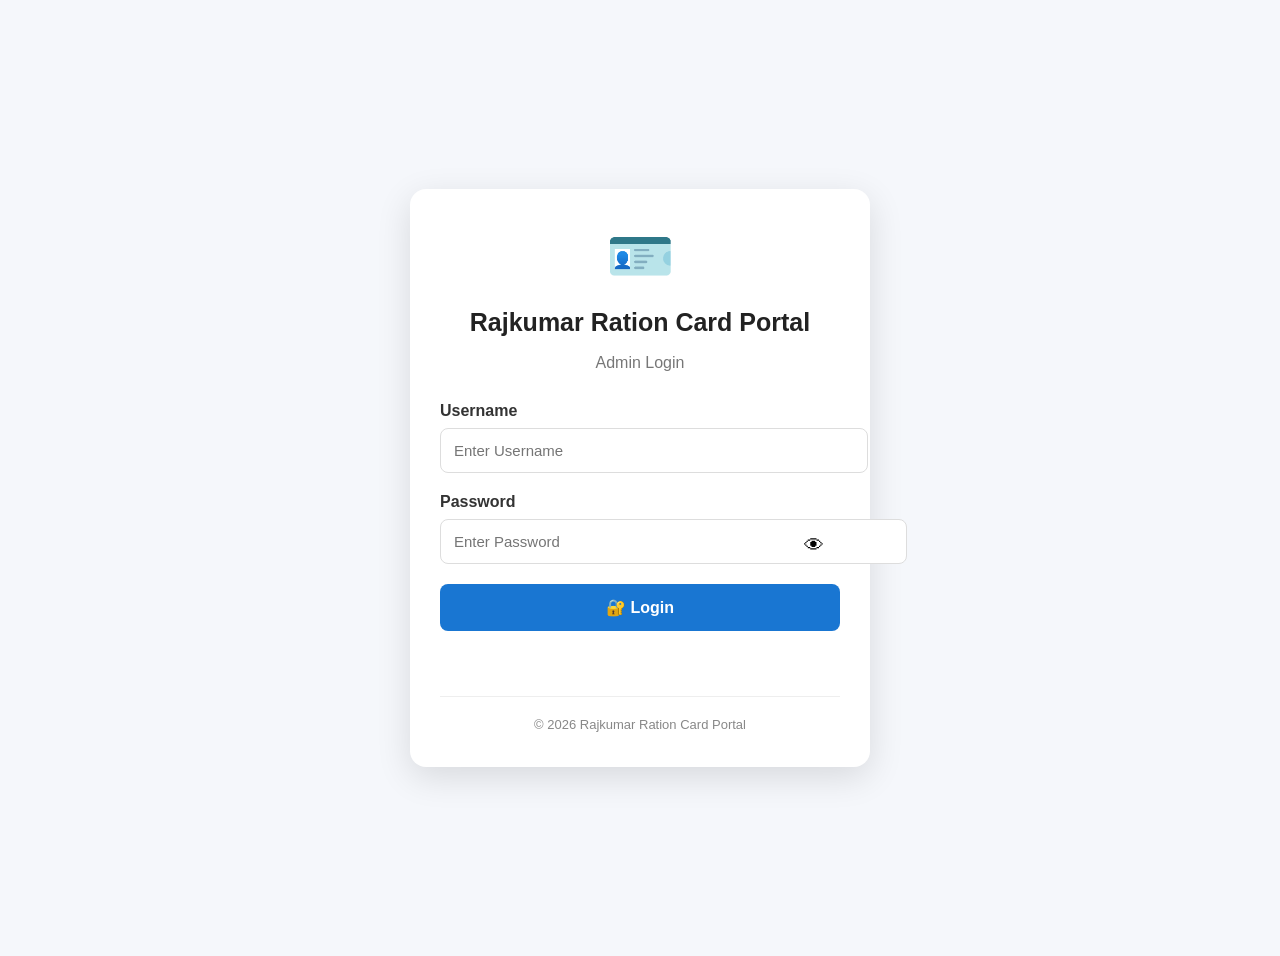
<file: admin.html>
<!DOCTYPE html>
<html lang="en">

<head>

<meta charset="UTF-8">
<meta name="viewport" content="width=device-width, initial-scale=1.0">

<title>Admin Panel | Rajkumar Ration Card Portal</title>

<link rel="stylesheet" href="admin.css">

</head>


<body>


<!-- HEADER -->

<header>

<div class="logo">

🪪 Rajkumar Ration Card Portal

</div>


<div class="header-right">

<span id="adminName">
Admin
</span>


<button onclick="logout()">
Logout
</button>


</div>

</header>
<div class="welcome-box">
    <h2>WELCOME TO RAJKUMAR WEBSITE</h2>
    <p>Rajkumar Ration Card Portal Admin Panel</p>
</div>




<!-- DASHBOARD -->

<section class="dashboard">


<div class="card">

<h3>Total Applications</h3>

<h2 id="totalApplications">
0
</h2>

</div>



<div class="card">

<h3>Payment Pending</h3>

<h2 id="paymentPending">
0
</h2>

</div>



<div class="card">

<h3>Payment Verified</h3>

<h2 id="paymentVerified">
0
</h2>

</div>



<div class="card">

<h3>Processing</h3>

<h2 id="processing">
0
</h2>

</div>



<div class="card">

<h3>Completed</h3>

<h2 id="completed">
0
</h2>

</div>



<div class="card">

<h3>Rejected</h3>

<h2 id="rejected">
0
</h2>

</div>



</section>







<!-- SEARCH -->

<section class="search-area">


<input

type="text"

id="searchBox"

placeholder="Search Name / Mobile / Application ID">


<button onclick="searchApplication()">

🔍 Search

</button>


<button onclick="clearSearch()">

Clear

</button>


</section>









<!-- APPLICATION TABLE -->


<section class="table-area">


<table>


<thead>


<tr>

<th>Application ID</th>

<th>Name</th>

<th>Mobile</th>

<th>Village</th>

<th>Service</th>

<th>Payment</th>

<th>Status</th>

<th>Action</th>


</tr>


</thead>



<tbody id="tableBody">


<tr>

<td colspan="8">

No Application Found

</td>

</tr>


</tbody>


</table>


</section>









<!-- VIEW MODAL -->


<div

id="viewModal"

class="modal">


<div class="modal-content">



<span class="close"

onclick="closeModal()">

×
</span>



<div id="viewContent">


</div>



<button onclick="closeModal()">

Close

</button>



</div>


</div>

<!-- =====================================
     ADMIN LOGIN CHECK
===================================== -->

<script>

(function(){

    const loggedIn =
        localStorage.getItem("adminLogin");

    if(loggedIn !== "true"){

        window.location.replace("login.html");

        return;

    }


    // Admin Name બતાવો

    const adminName =
        localStorage.getItem("adminName");

    if(adminName){

        const nameElement =
            document.getElementById("adminName");

        if(nameElement){

            nameElement.textContent =
                adminName;

        }

    }

})();

</script>


<!-- ADMIN JS -->

<script src="admin.js"></script>


<script>

function logout() {

    // Remove admin login session
    localStorage.removeItem("adminLogin");

    // Clear any other admin session data
    localStorage.removeItem("adminUser");

    // Go back to login page
    window.location.href = "login.html";
}

</script>
</body>


</html>
</file>
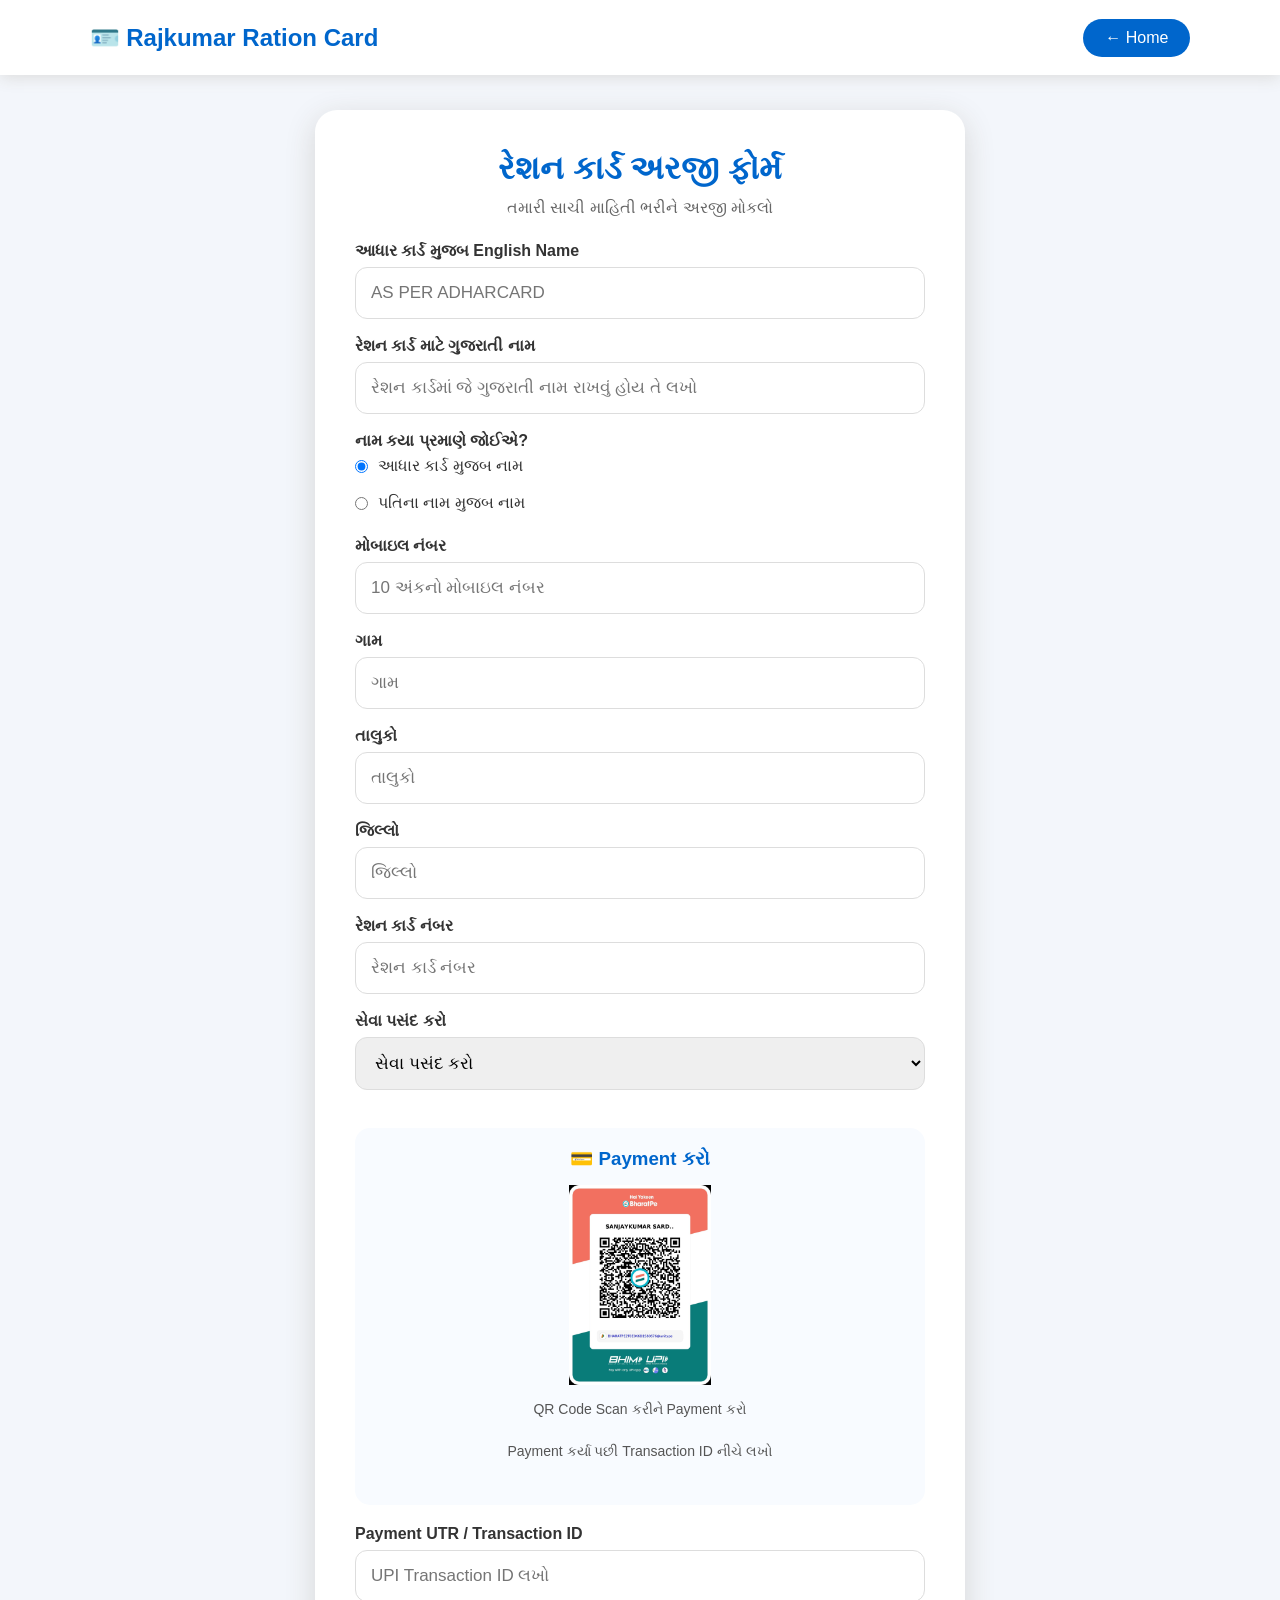
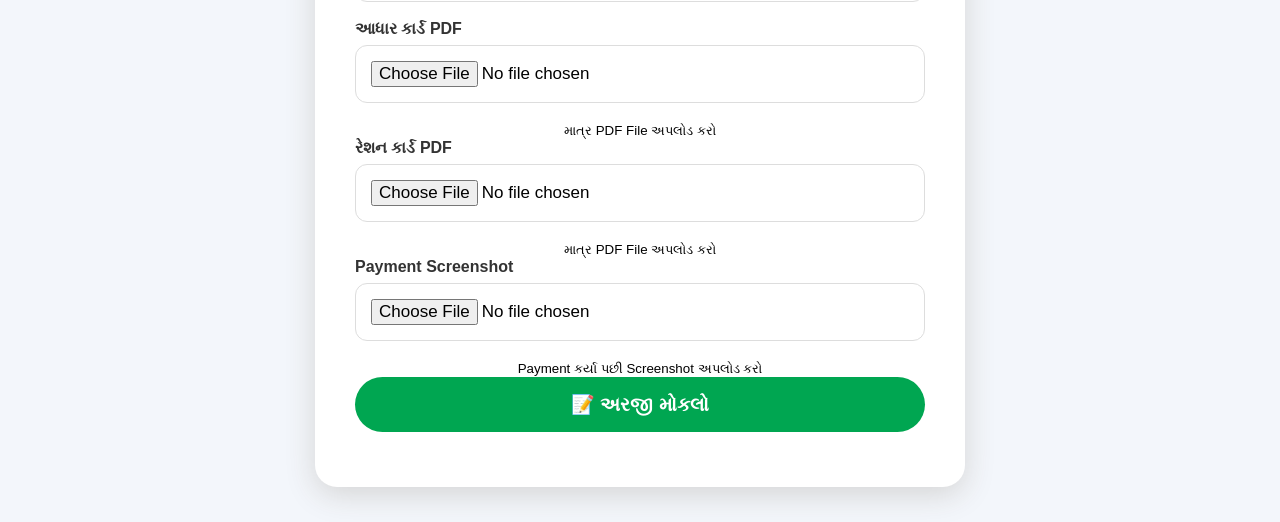
<file: apply.html>
<!DOCTYPE html>
<html lang="gu">

<head>

<meta charset="UTF-8">

<meta name="viewport"
content="width=device-width, initial-scale=1.0">

<title>રેશન કાર્ડ અરજી | Rajkumar Ration Card Portal</title>

<link rel="stylesheet" href="apply.css">

</head>


<body>


<!-- =========================================
     HEADER
========================================= -->

<header>

    <div class="logo">
        🪪 Rajkumar Ration Card
    </div>

    <a href="index.html" class="back">
        ← Home
    </a>

</header>



<!-- =========================================
     APPLICATION PAGE
========================================= -->

<section class="apply-page">

<div class="apply-card">


<h1>
    રેશન કાર્ડ અરજી ફોર્મ
</h1>

<p>
    તમારી સાચી માહિતી ભરીને અરજી મોકલો
</p>



<!-- =========================================
     ENGLISH NAME
========================================= -->

<label>
    આધાર કાર્ડ મુજબ English Name
</label>

<input
    type="text"
    id="englishName"
    placeholder="AS PER ADHARCARD"
    autocomplete="name"
>



<!-- =========================================
     GUJARATI NAME
========================================= -->

<label>
    રેશન કાર્ડ માટે ગુજરાતી નામ
</label>

<input
    type="text"
    id="gujaratiName"
    placeholder="રેશન કાર્ડમાં જે ગુજરાતી નામ રાખવું હોય તે લખો"
>



<!-- =========================================
     NAME TYPE
========================================= -->

<label>
    નામ કયા પ્રમાણે જોઈએ?
</label>


<div class="radio-box">


<label>

<input
    type="radio"
    name="nameType"
    value="Self"
    checked
    onchange="nameTypeChange()"
>

આધાર કાર્ડ મુજબ નામ

</label>



<label>

<input
    type="radio"
    name="nameType"
    value="Husband"
    onchange="nameTypeChange()"
>

પતિના નામ મુજબ નામ

</label>


</div>



<!-- =========================================
     HUSBAND NAME
========================================= -->

<div
    id="husbandBox"
    style="display:none;"
>

<label>
    પતિનું નામ
</label>

<input
    type="text"
    id="husband"
    placeholder="રમેશભાઈ પટેલ"
>

</div>



<!-- =========================================
     FINAL NAME PREVIEW
========================================= -->

<div
    id="finalNameBox"
    style="display:none;"
>

<label>
    Final Name
</label>

<input
    type="text"
    id="finalName"
    readonly
>

</div>



<!-- =========================================
     MOBILE
========================================= -->

<label>
    મોબાઇલ નંબર
</label>

<input
    type="tel"
    id="mobile"
    maxlength="10"
    inputmode="numeric"
    placeholder="10 અંકનો મોબાઇલ નંબર"
>



<!-- =========================================
     VILLAGE
========================================= -->

<label>
    ગામ
</label>

<input
    type="text"
    id="village"
    placeholder="ગામ"
>



<!-- =========================================
     TALUKA
========================================= -->

<label>
    તાલુકો
</label>

<input
    type="text"
    id="taluka"
    placeholder="તાલુકો"
>



<!-- =========================================
     DISTRICT
========================================= -->

<label>
    જિલ્લો
</label>

<input
    type="text"
    id="district"
    placeholder="જિલ્લો"
>



<!-- =========================================
     RATION CARD NUMBER
========================================= -->

<label>
    રેશન કાર્ડ નંબર
</label>

<input
    type="text"
    id="rationNo"
    placeholder="રેશન કાર્ડ નંબર"
>



<!-- =========================================
     SERVICE
========================================= -->

<label>
    સેવા પસંદ કરો
</label>

<select id="service">

<option value="">
    સેવા પસંદ કરો
</option>

<option value="New Ration Card">
    નવું રેશન કાર્ડ
</option>

<option value="Add Name">
    નામ ઉમેરવું
</option>

<option value="Remove Name">
    નામ કાપવું
</option>

<option value="Correction">
    રેશન કાર્ડ સુધારો
</option>

</select>



<!-- =========================================
     PAYMENT QR
========================================= -->

<div class="payment-box">

<h3>
    💳 Payment કરો
</h3>


<img
    src="QR.jpeg"
    class="qr-code"
    alt="Payment QR Code"
>


<p>
    QR Code Scan કરીને Payment કરો
</p>

<p>
    Payment કર્યા પછી Transaction ID નીચે લખો
</p>

</div>



<!-- =========================================
     TRANSACTION ID
========================================= -->

<label>
    Payment UTR / Transaction ID
</label>

<input
    type="text"
    id="transactionId"
    placeholder="UPI Transaction ID લખો"
>



<!-- =========================================
     AADHAAR PDF
========================================= -->

<label>
    આધાર કાર્ડ PDF
</label>

<input
    type="file"
    id="aadhaar"
    accept="application/pdf,.pdf"
>


<small>
    માત્ર PDF File અપલોડ કરો
</small>



<!-- =========================================
     RATION CARD PDF
========================================= -->

<label>
    રેશન કાર્ડ PDF
</label>

<input
    type="file"
    id="ration"
    accept="application/pdf,.pdf"
>


<small>
    માત્ર PDF File અપલોડ કરો
</small>



<!-- =========================================
     PAYMENT SCREENSHOT
========================================= -->

<label>
    Payment Screenshot
</label>

<input
    type="file"
    id="payment"
    accept="image/*,.pdf"
>


<small>
    Payment કર્યા પછી Screenshot અપલોડ કરો
</small>



<!-- =========================================
     SUBMIT
========================================= -->

<button
    type="button"
    id="submitBtn"
    onclick="sendApplication()"
>

    📝 અરજી મોકલો

</button>



<!-- =========================================
     MESSAGE
========================================= -->

<div
    id="msg"
    style="margin-top:15px;"
></div>



</div>

</section>



<!-- =========================================
     NAME TYPE SCRIPT
========================================= -->

<script>

function nameTypeChange() {

    const type =
        document.querySelector(
            'input[name="nameType"]:checked'
        ).value;


    const husbandBox =
        document.getElementById(
            "husbandBox"
        );


    const husband =
        document.getElementById(
            "husband"
        );


    const finalNameBox =
        document.getElementById(
            "finalNameBox"
        );


    if (type === "Husband") {

        husbandBox.style.display =
            "block";

        finalNameBox.style.display =
            "block";

    }

    else {

        husbandBox.style.display =
            "none";

        finalNameBox.style.display =
            "none";

        husband.value = "";

    }

}



function updateFinalName() {

    const type =
        document.querySelector(
            'input[name="nameType"]:checked'
        ).value;


    const gujaratiName =
        document.getElementById(
            "gujaratiName"
        ).value.trim();


    const husband =
        document.getElementById(
            "husband"
        ).value.trim();


    const finalName =
        document.getElementById(
            "finalName"
        );


    if (!finalName) return;


    if (type === "Husband") {

        if (
            gujaratiName !== "" &&
            husband !== ""
        ) {

            finalName.value =
                gujaratiName +
                " W/O " +
                husband;

        }

        else {

            finalName.value =
                gujaratiName;

        }

    }

    else {

        finalName.value =
            gujaratiName;

    }

}



document.addEventListener(
    "DOMContentLoaded",
    function () {

        const gujarati =
            document.getElementById(
                "gujaratiName"
            );

        const husband =
            document.getElementById(
                "husband"
            );


        if (gujarati) {

            gujarati.addEventListener(
                "input",
                updateFinalName
            );

        }


        if (husband) {

            husband.addEventListener(
                "input",
                updateFinalName
            );

</script>


<script src="apply.js"></script>
</body>
</html>
</file>
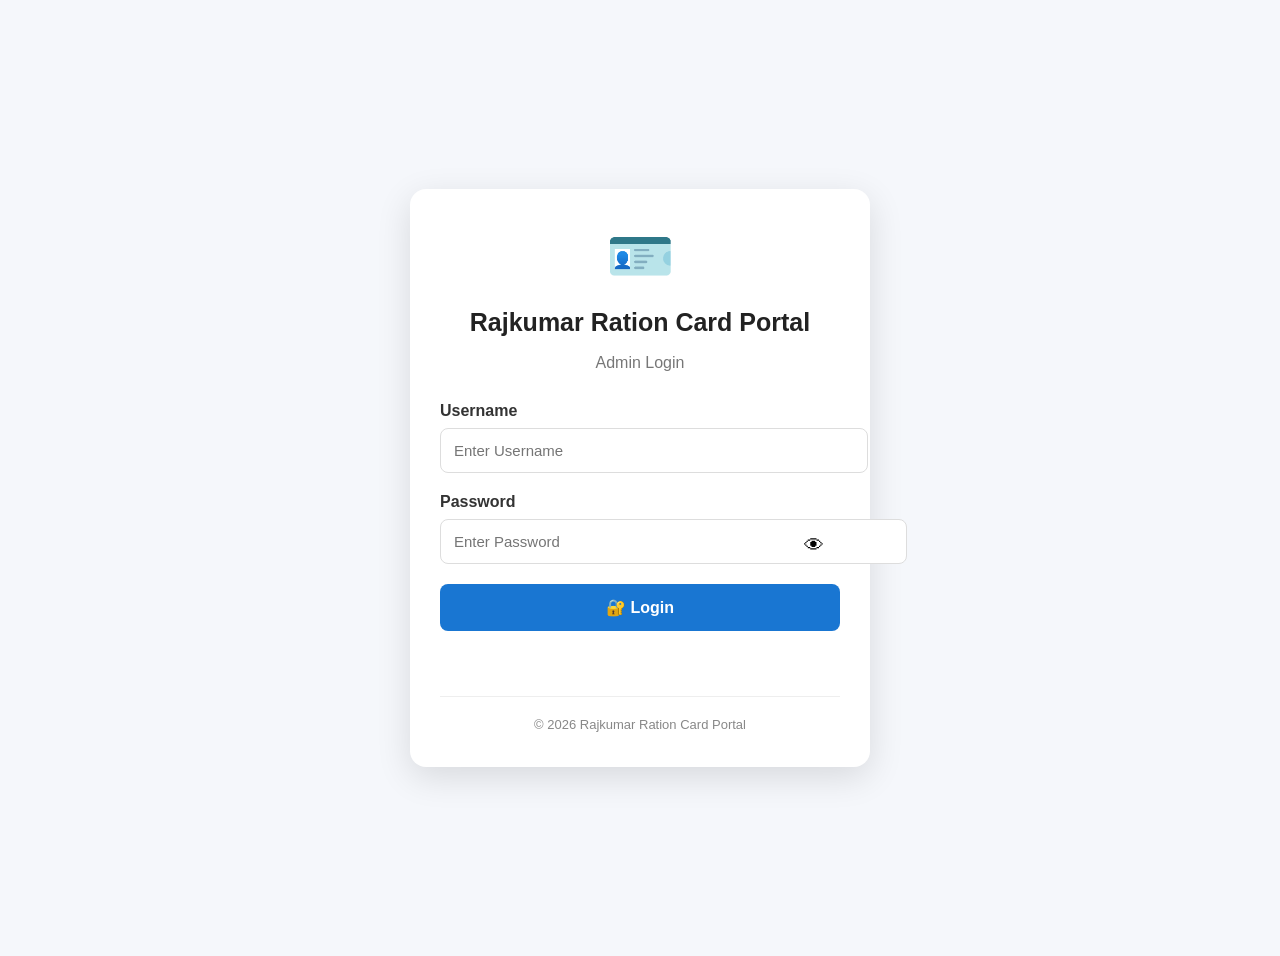
<file: login.html>
<!DOCTYPE html>
<html lang="gu">

<head>

    <meta charset="UTF-8">

    <meta
        name="viewport"
        content="width=device-width, initial-scale=1.0"
    >

    <title>Admin Login - Rajkumar Ration Card Portal</title>

    <link rel="stylesheet" href="login.css">

</head>

<body>

    <div class="login-container">

        <!-- LOGO -->
        <div class="logo">
            🪪
        </div>


        <!-- TITLE -->
        <h1>
            Rajkumar Ration Card Portal
        </h1>

        <p class="subtitle">
            Admin Login
        </p>


        <!-- LOGIN FORM -->
        <form
            id="adminLoginForm"
            autocomplete="off"
            onsubmit="return false;"
        >


            <!-- USERNAME -->
            <div class="input-group">

                <label for="username">
                    Username
                </label>

                <input
                    type="text"
                    id="username"
                    name="login_user_temp"
                    placeholder="Enter Username"

                    autocomplete="off"
                    autocapitalize="off"
                    autocorrect="off"
                    spellcheck="false"

                    readonly
                    onfocus="this.removeAttribute('readonly');"
                >

            </div>


            <!-- PASSWORD -->
            <div class="input-group">

                <label for="adminPassword">
                    Password
                </label>

                <div class="password-box">

                    <input
                        type="password"
                        id="adminPassword"
                        name="login_pass_temp"

                        placeholder="Enter Password"

                        autocomplete="new-password"
                        autocapitalize="off"
                        autocorrect="off"
                        spellcheck="false"

                        readonly
                        onfocus="this.removeAttribute('readonly');"
                    >

                    <button
                        type="button"
                        id="togglePasswordBtn"
                        title="Show / Hide Password"
                    >
                        👁
                    </button>

                </div>

            </div>


            <!-- LOGIN BUTTON -->
            <button
                type="submit"
                id="loginBtn"
                class="login-btn"
            >
                🔐 Login
            </button>


            <!-- MESSAGE -->
            <div id="msg"></div>

        </form>


        <hr>


        <!-- FOOTER -->
        <div class="footer">
            © 2026 Rajkumar Ration Card Portal
        </div>

    </div>


    <!-- LOGIN JS -->
    <script src="login.js"></script>

</body>

</html>
</file>
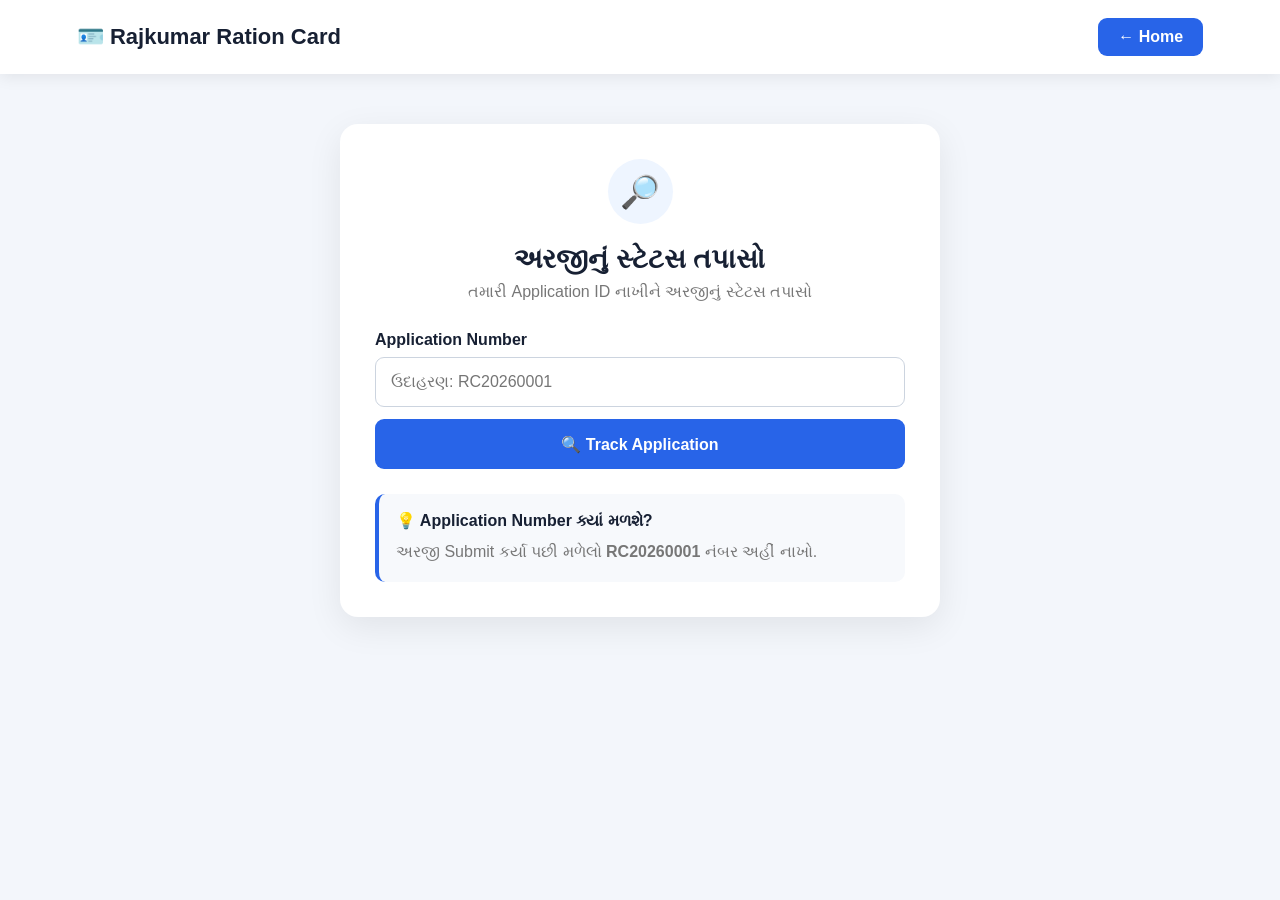
<file: track.html>
<!DOCTYPE html>
<html lang="gu">

<head>

<meta charset="UTF-8">

<meta name="viewport"
      content="width=device-width, initial-scale=1.0">

<title>Track Application | Rajkumar Ration Card</title>

<style>

/* ===============================
   RESET
================================ */

*{
    margin:0;
    padding:0;
    box-sizing:border-box;
    font-family:"Noto Sans Gujarati",Arial,sans-serif;
}


/* ===============================
   BODY
================================ */

body{
    background:#f3f6fb;
    color:#172033;
    min-height:100vh;
}


/* ===============================
   HEADER
================================ */

header{
    width:100%;
    background:#ffffff;
    display:flex;
    justify-content:space-between;
    align-items:center;
    padding:18px 6%;
    box-shadow:0 3px 15px rgba(0,0,0,0.08);
}


.logo{
    font-size:22px;
    font-weight:700;
    color:#172033;
}


.home-btn{
    text-decoration:none;
    background:#2864e8;
    color:white;
    padding:10px 20px;
    border-radius:9px;
    font-weight:600;
}


/* ===============================
   MAIN
================================ */

main{
    display:flex;
    justify-content:center;
    align-items:flex-start;
    padding:50px 20px;
}


/* ===============================
   TRACK CARD
================================ */

.track-card{
    width:100%;
    max-width:600px;
    background:white;
    border-radius:18px;
    padding:35px;
    box-shadow:0 10px 35px rgba(0,0,0,0.08);
}


/* ===============================
   ICON
================================ */

.track-icon{
    width:65px;
    height:65px;
    border-radius:50%;
    background:#eef5ff;
    display:flex;
    justify-content:center;
    align-items:center;
    font-size:32px;
    margin:0 auto 20px;
}


/* ===============================
   TITLE
================================ */

h1{
    text-align:center;
    font-size:27px;
    margin-bottom:8px;
}


.subtitle{
    text-align:center;
    color:#777;
    margin-bottom:30px;
}


/* ===============================
   LABEL
================================ */

.search-box label{
    display:block;
    font-weight:700;
    margin-bottom:8px;
}


/* ===============================
   INPUT
================================ */

.search-box input{
    width:100%;
    height:50px;
    border:1px solid #ccd4df;
    border-radius:9px;
    padding:0 15px;
    font-size:16px;
    outline:none;
}


.search-box input:focus{
    border-color:#2864e8;
}


/* ===============================
   BUTTON
================================ */

.search-box button{
    width:100%;
    height:50px;
    margin-top:12px;
    border:none;
    border-radius:9px;
    background:#2864e8;
    color:white;
    font-size:16px;
    font-weight:700;
    cursor:pointer;
}


.search-box button:disabled{
    opacity:.65;
    cursor:not-allowed;
}


/* ===============================
   MESSAGE
================================ */

#msg{
    margin-top:18px;
    text-align:center;
    font-size:16px;
}


.success-msg{
    color:#14833b;
}


.error-msg{
    color:#e01e1e;
}


.loading-msg{
    color:#2864e8;
}


/* ===============================
   RESULT
================================ */

.result{
    margin-top:25px;
    border:1px solid #e1e6ef;
    border-radius:12px;
    padding:20px;
}


.result-title{
    font-size:20px;
    font-weight:700;
    color:#14833b;
    margin-bottom:18px;
}


/* ===============================
   INFO ROW
================================ */

.info-row{
    display:flex;
    justify-content:space-between;
    gap:15px;
    padding:13px 0;
    border-bottom:1px solid #edf0f5;
}


.info-row span{
    color:#666;
}


.info-row strong{
    text-align:right;
}


/* ===============================
   STATUS
================================ */

.status-section{
    margin-top:18px;
}


.status-label{
    font-weight:700;
    margin-bottom:8px;
}


.status{
    display:inline-block;
    padding:8px 15px;
    border-radius:20px;
    font-weight:700;
}


.status.pending{
    background:#fff4cc;
    color:#946c00;
}


.status.success{
    background:#dff7e7;
    color:#137333;
}


.status.failed{
    background:#ffe0e0;
    color:#c52222;
}


.status.processing{
    background:#e1edff;
    color:#185abc;
}


/* ===============================
   HELP
================================ */

.help-box{
    margin-top:25px;
    background:#f7f9fc;
    border-left:4px solid #2864e8;
    padding:17px;
    border-radius:10px;
}


.help-box strong{
    display:block;
    margin-bottom:8px;
}


.help-box p{
    color:#777;
    line-height:1.7;
}


/* ===============================
   MOBILE
================================ */

@media(max-width:600px){

    header{
        padding:15px 20px;
    }

    .logo{
        font-size:18px;
    }

    .home-btn{
        padding:8px 14px;
    }

    main{
        padding:25px 12px;
    }

    .track-card{
        padding:25px 18px;
    }

    h1{
        font-size:23px;
    }

    .info-row{
        flex-direction:column;
        gap:5px;
    }

    .info-row strong{
        text-align:left;
    }

}

</style>

</head>


<body>


<!-- ===============================
     HEADER
================================ -->

<header>

    <div class="logo">
        🪪 Rajkumar Ration Card
    </div>

    <a href="index.html" class="home-btn">
        ← Home
    </a>

</header>



<!-- ===============================
     MAIN
================================ -->

<main>


<div class="track-card">


    <div class="track-icon">
        🔎
    </div>


    <h1>
        અરજીનું સ્ટેટસ તપાસો
    </h1>


    <p class="subtitle">
        તમારી Application ID નાખીને અરજીનું સ્ટેટસ તપાસો
    </p>



    <!-- SEARCH -->

    <div class="search-box">

        <label>
            Application Number
        </label>

        <input
            type="text"
            id="applicationId"
            placeholder="ઉદાહરણ: RC20260001"
            maxlength="20"
            autocomplete="off"
        >


        <button
            type="button"
            id="trackBtn"
            onclick="trackApplication()">

            🔍 Track Application

        </button>

    </div>



    <!-- MESSAGE -->

    <div id="msg"></div>



    <!-- RESULT -->

    <div
        id="result"
        class="result"
        style="display:none;">

        <div class="result-title">
            ✅ Application Found
        </div>


        <!-- APPLICATION ID -->

        <div class="info-row">

            <span>
                Application ID
            </span>

            <strong id="showId">
                -
            </strong>

        </div>


        <!-- NAME -->

        <div class="info-row">

            <span>
                નામ
            </span>

            <strong id="showName">
                -
            </strong>

        </div>


        <!-- SERVICE -->

        <div class="info-row">

            <span>
                Service
            </span>

            <strong id="showService">
                -
            </strong>

        </div>


        <!-- DATE -->

        <div class="info-row">

            <span>
                અરજી તારીખ
            </span>

            <strong id="showDate">
                -
            </strong>

        </div>


        <!-- PAYMENT -->

        <div class="status-section">

            <div class="status-label">
                💳 Payment Status
            </div>

            <div
                id="paymentStatus"
                class="status pending">

                🟡 Pending

            </div>

        </div>


        <!-- APPLICATION STATUS -->

        <div class="status-section">

            <div class="status-label">
                📋 Application Status
            </div>

            <div
                id="applicationStatus"
                class="status pending">

                🟡 Pending

            </div>

        </div>

    </div>



    <!-- HELP -->

    <div class="help-box">

        <strong>
            💡 Application Number ક્યાં મળશે?
        </strong>

        <p>
            અરજી Submit કર્યા પછી મળેલો
            <b>RC20260001</b> નંબર અહીં નાખો.
        </p>

    </div>


</div>

</main>



<script>

/* =====================================================
   GOOGLE APPS SCRIPT URL
===================================================== */

const SCRIPT_URL =
"https://script.google.com/macros/s/AKfycbzrnTNRCOJswqpFE-xCmmiGA869uWxcmlqEO6SjF3D5PQeboPOBwDVbqYTgYv-4N0AWEA/exec";



/* =====================================================
   TRACK APPLICATION
===================================================== */

async function trackApplication(){

    const input =
        document.getElementById("applicationId");

    const button =
        document.getElementById("trackBtn");

    const msg =
        document.getElementById("msg");

    const result =
        document.getElementById("result");


    /* -------------------------------
       GET APPLICATION ID
    -------------------------------- */

    const applicationId =
        input.value
        .trim()
        .toUpperCase();


    /* -------------------------------
       CLEAR OLD RESULT
    -------------------------------- */

    msg.innerHTML = "";

    result.style.display = "none";


    /* -------------------------------
       VALIDATION
    -------------------------------- */

    if(applicationId === ""){

        msg.className = "error-msg";

        msg.innerHTML =
            "❌ કૃપા કરીને Application Number નાખો.";

        input.focus();

        return;
    }


    /* -------------------------------
       BUTTON LOADING
    -------------------------------- */

    button.disabled = true;

    button.innerHTML =
        "⏳ Checking...";


    msg.className =
        "loading-msg";

    msg.innerHTML =
        "⏳ Application શોધી રહ્યા છીએ...";


    try{


        /* =============================
           SEND REQUEST
        ============================= */

        const response =
            await fetch(
                SCRIPT_URL,
                {
                    method:"POST",

                    headers:{
                        "Content-Type":
                            "text/plain;charset=utf-8"
                    },

                    body:JSON.stringify({

                        action:
                            "trackApplication",

                        applicationId:
                            applicationId

                    })
                }
            );


        /* =============================
           READ RESPONSE
        ============================= */

        const data =
            await response.json();


        console.log(
            "Track Response:",
            data
        );


        /* =============================
           ERROR FROM SERVER
        ============================= */

        if(
            data.status !== "success"
        ){

            msg.className =
                "error-msg";

            msg.innerHTML =
                "❌ " +
                (
                    data.message ||
                    "Application મળી નથી."
                );

            return;
        }


        /* =============================
           SHOW RESULT
        ============================= */

        document.getElementById(
            "showId"
        ).textContent =
            data.applicationId ||
            applicationId;


        document.getElementById(
            "showName"
        ).textContent =
            data.finalName ||
            "-";


        document.getElementById(
            "showService"
        ).textContent =
            data.service ||
            "-";


        document.getElementById(
            "showDate"
        ).textContent =
            formatDate(
                data.date
            );


        /* =============================
           PAYMENT STATUS
        ============================= */

        setStatus(
            "paymentStatus",
            data.paymentStatus ||
            "Pending"
        );


        /* =============================
           APPLICATION STATUS
        ============================= */

        setStatus(
            "applicationStatus",
            data.applicationStatus ||
            "Pending"
        );


        /* =============================
           SHOW RESULT
        ============================= */

        result.style.display =
            "block";


        msg.className =
            "success-msg";

        msg.innerHTML =
            "✅ Application મળી ગઈ.";


    }

    catch(error){

        console.error(
            "Track Error:",
            error
        );


        msg.className =
            "error-msg";

        msg.innerHTML =
            "❌ Server સાથે connection કરવામાં સમસ્યા આવી.";


    }

    finally{

        button.disabled =
            false;

        button.innerHTML =
            "🔍 Track Application";

    }

}



/* =====================================================
   STATUS DISPLAY
===================================================== */

function setStatus(
    elementId,
    status
){

    const element =
        document.getElementById(
            elementId
        );


    const value =
        String(
            status || "Pending"
        )
        .trim();


    const lower =
        value.toLowerCase();


    element.className =
        "status";


    if(
        lower === "completed" ||
        lower === "successful" ||
        lower === "success"
    ){

        element.classList.add(
            "success"
        );

        element.textContent =
            "🟢 " + value;

    }

    else if(
        lower === "failed" ||
        lower === "rejected"
    ){

        element.classList.add(
            "failed"
        );

        element.textContent =
            "🔴 " + value;

    }

    else if(
        lower === "processing"
    ){

        element.classList.add(
            "processing"
        );

        element.textContent =
            "🔵 " + value;

    }

    else{

        element.classList.add(
            "pending"
        );

        element.textContent =
            "🟡 " + value;

    }

}



/* =====================================================
   DATE FORMAT
===================================================== */

function formatDate(value){

    if(!value){
        return "-";
    }


    try{

        const date =
            new Date(value);


        if(
            isNaN(
                date.getTime()
            )
        ){

            return String(value);

        }


        return date.toLocaleDateString(
            "en-IN",
            {
                day:"2-digit",
                month:"2-digit",
                year:"numeric"
            }
        );

    }

    catch(error){

        return String(value);

    }

}



/* =====================================================
   ENTER KEY
===================================================== */

document
    .getElementById("applicationId")
    .addEventListener(
        "keydown",
        function(event){

            if(
                event.key === "Enter"
            ){

                trackApplication();

            }

        }
    );

</script>


</body>

</html>
</file>
<file: admin.css>
/* =====================================
   RAJKUMAR RATION CARD PORTAL
   ADMIN PANEL CSS FINAL
===================================== */

*{
    margin:0;
    padding:0;
    box-sizing:border-box;
    font-family:"Noto Sans Gujarati",Arial,sans-serif;
}

body{
    background:#f3f6fb;
    color:#222;
}


/* ================= HEADER ================= */

header{
    background:#0066cc;
    color:white;
    display:flex;
    justify-content:space-between;
    align-items:center;
    padding:15px 30px;
}

.logo{
    font-size:24px;
    font-weight:bold;
}

.header-right{
    display:flex;
    align-items:center;
    gap:15px;
}

.header-right button{
    background:#ff3b30;
    color:white;
    border:none;
    padding:10px 20px;
    border-radius:25px;
    cursor:pointer;
}

.header-right button:hover{
    background:#d92d24;
}


/* ================= WELCOME ================= */

.welcome-box{
    margin:25px 25px 5px;
    padding:28px 20px;
    background:linear-gradient(
        135deg,
        #0066cc,
        #004b99
    );
    color:white;
    border-radius:18px;
    text-align:center;
    box-shadow:0 6px 20px rgba(0,102,204,.20);
}

.welcome-box h2{
    margin:0;
    font-size:28px;
    font-weight:700;
    letter-spacing:.5px;
}

.welcome-box p{
    margin-top:8px;
    font-size:15px;
    opacity:.95;
}


/* ================= DASHBOARD ================= */

.dashboard{
    display:grid;
    grid-template-columns:
    repeat(auto-fit,minmax(200px,1fr));
    gap:20px;
    padding:25px;
}

.card{
    background:white;
    padding:25px;
    border-radius:18px;
    text-align:center;
    box-shadow:0 5px 20px #ddd;
    transition:.2s;
}

.card:hover{
    transform:translateY(-3px);
    box-shadow:0 8px 25px #d5d5d5;
}

.card h3{
    color:#555;
    font-size:16px;
}

.card h2{
    margin-top:10px;
    color:#0066cc;
    font-size:35px;
}


/* ================= SEARCH ================= */

.search-area{
    padding:0 25px 25px;
    display:flex;
    gap:10px;
}

.search-area input{
    flex:1;
    padding:14px;
    border-radius:10px;
    border:1px solid #ccc;
    font-size:16px;
    outline:none;
}

.search-area input:focus{
    border-color:#0066cc;
    box-shadow:0 0 0 3px rgba(0,102,204,.10);
}

.search-area button{
    padding:12px 25px;
    border:none;
    background:#0066cc;
    color:white;
    border-radius:10px;
    cursor:pointer;
}

.search-area button:hover{
    background:#0052a3;
}


/* ================= TABLE ================= */

.table-area{
    padding:0 25px 30px;
    overflow:auto;
}

table{
    width:100%;
    background:white;
    border-collapse:collapse;
    box-shadow:0 5px 20px #ddd;
    border-radius:12px;
    overflow:hidden;
}

th{
    background:#0066cc;
    color:white;
    padding:14px;
    white-space:nowrap;
}

td{
    padding:12px;
    text-align:center;
    border-bottom:1px solid #eee;
}

tr:hover{
    background:#f7faff;
}


/* ================= BADGES ================= */

.badge{
    padding:5px 10px;
    border-radius:20px;
    font-size:13px;
    color:white;
    display:inline-block;
}

.green{
    background:#00a651;
}

.orange{
    background:#ff9800;
}

.red{
    background:#e53935;
}

.blue{
    background:#0066cc;
}


/* ================= ACTION BUTTONS ================= */

.view-btn,
.verify-btn,
.status-btn,
.delete-btn,
.whatsapp-btn{
    border:none;
    padding:8px 12px;
    border-radius:8px;
    color:white;
    cursor:pointer;
    margin:3px;
    font-size:13px;
}

.view-btn{
    background:#0066cc;
}

.view-btn:hover{
    background:#0052a3;
}

.verify-btn{
    background:#ff9800;
}

.verify-btn:hover{
    background:#e68900;
}

.status-btn{
    background:#673ab7;
}

.status-btn:hover{
    background:#54269b;
}

.delete-btn{
    background:#e53935;
}

.delete-btn:hover{
    background:#c62828;
}

.whatsapp-btn{
    background:#25D366;
}

.whatsapp-btn:hover{
    background:#1da851;
}


/* ================= MODAL ================= */

.modal{
    display:none;
    position:fixed;
    z-index:99999;
    inset:0;
    background:rgba(0,0,0,0.65);

    align-items:center;
    justify-content:center;
}

.modal.show{
    display:flex;
}

.modal-content{
    position:relative;
    width:90%;
    max-width:650px;
    max-height:85vh;
    overflow-y:auto;

    background:#fff;
    border-radius:18px;
    padding:30px;

    box-shadow:0 10px 40px rgba(0,0,0,0.3);
}

.modal-close{
    position:absolute;
    top:15px;
    right:15px;

    width:38px;
    height:38px;

    border:none;
    background:transparent;

    font-size:28px;
    font-weight:bold;

    cursor:pointer;
    z-index:100000;
}

.modal-close:hover{
    color:red;
}

.close-btn{
    margin-top:20px;
    padding:10px 25px;

    background:#0066cc;
    color:white;

    border:none;
    border-radius:6px;

    cursor:pointer;
}

.close-btn:hover{
    background:#004d99;
}

/* ================= MOBILE ================= */

@media(max-width:768px){

    header{
        flex-direction:column;
        gap:15px;
        text-align:center;
    }

    .logo{
        font-size:18px;
    }

    .welcome-box{
        margin:18px 15px 5px;
        padding:22px 15px;
    }

    .welcome-box h2{
        font-size:21px;
    }

    .welcome-box p{
        font-size:13px;
    }

    .dashboard{
        grid-template-columns:1fr;
        padding:15px;
    }

    .search-area{
        flex-direction:column;
        padding:0 15px 20px;
    }

    .search-area button{
        width:100%;
    }

    .table-area{
        padding:0 15px 25px;
    }

    table{
        min-width:800px;
        font-size:12px;
    }

    th,
    td{
        padding:8px;
    }

    .modal-content{
        width:94%;
        padding:20px;
    }

}


/* ================= SMALL MOBILE ================= */

@media(max-width:480px){

    .welcome-box h2{
        font-size:18px;
    }

    .card{
        padding:20px;
    }

    .card h2{
        font-size:30px;
    }

    .header-right{
        gap:8px;
    }

}
</file>
<file: apply.css>
/* ===================================
   RAJKUMAR RATION CARD
   APPLY PAGE CSS FINAL
=================================== */


*{
    margin:0;
    padding:0;
    box-sizing:border-box;
    font-family:"Noto Sans Gujarati",Arial,sans-serif;
}



body{

    background:#f3f6fb;

}






/* ================= HEADER ================= */


header{

    height:75px;

    background:white;

    display:flex;

    align-items:center;

    justify-content:space-between;

    padding:0 7%;

    box-shadow:0 3px 15px #ddd;

}



.logo{

    font-size:24px;

    font-weight:700;

    color:#0066cc;

}



.back{

    text-decoration:none;

    background:#0066cc;

    color:white;

    padding:10px 22px;

    border-radius:25px;

}







/* ================= FORM AREA ================= */


.apply-page{

    min-height:calc(100vh - 75px);

    display:flex;

    justify-content:center;

    align-items:center;

    padding:35px;

}





.apply-card{


    width:100%;


    max-width:650px;


    background:white;


    padding:40px;


    border-radius:22px;


    box-shadow:0 8px 30px #d5d5d5;


    text-align:center;


}








/* ================= TITLE ================= */


.apply-card h1{


    color:#0066cc;


    margin-bottom:12px;


    font-size:32px;


}



.apply-card p{


    color:#666;


    margin-bottom:25px;


    font-size:16px;


}








/* ================= LABEL ================= */


.apply-card label{


    display:block;


    text-align:left;


    font-weight:600;


    margin-bottom:7px;


    color:#333;


}








/* ================= INPUT ================= */


.apply-card input,
.apply-card select{


    width:100%;


    padding:15px;


    margin-bottom:18px;


    border:1px solid #ddd;


    border-radius:12px;


    font-size:17px;


    outline:none;


}



.apply-card input:focus,
.apply-card select:focus{


    border-color:#0066cc;


}







/* ================= RADIO ================= */


.radio-box{


    display:flex;


    flex-direction:column;


    gap:12px;


    text-align:left;


    margin-bottom:18px;


}



.radio-box label{


    display:flex;


    align-items:center;


    gap:10px;


    font-weight:500;


}



.radio-box input{


    width:auto;


    margin:0;


}








/* ================= PAYMENT ================= */


.payment-box{


    background:#f8fbff;


    border-radius:15px;


    padding:20px;


    margin:20px 0;


    text-align:center;


}



.payment-box h3{


    color:#0066cc;


    margin-bottom:15px;


}





/* QR CODE */


.qr-code{


    width:200px;


    height:200px;


    object-fit:contain;


    border-radius:10px;


}



.payment-box p{


    margin-top:12px;


    font-size:14px;


    color:#555;


}








/* ================= BUTTON ================= */


.apply-card button{


    width:100%;


    padding:16px;


    border:none;


    border-radius:30px;


    background:#00a651;


    color:white;


    font-size:19px;


    font-weight:bold;


    cursor:pointer;


}



.apply-card button:hover{


    background:#008c44;


}








/* ================= MESSAGE ================= */


#msg{


    margin-top:20px;


    font-weight:bold;


}









/* ================= MOBILE ================= */


@media(max-width:600px){



header{


    height:65px;


    padding:0 15px;


}



.logo{


    font-size:18px;


}



.back{


    padding:8px 15px;


    font-size:14px;


}



.apply-page{


    padding:15px;


    align-items:flex-start;


}



.apply-card{


    padding:22px;


    border-radius:18px;


}



.apply-card h1{


    font-size:24px;


}



.apply-card p{


    font-size:14px;


}



.apply-card input,
.apply-card select{


    padding:13px;


    font-size:15px;


}



.apply-card button{


    padding:14px;


    font-size:17px;


}





/* MOBILE QR */


.qr-code{


    width:170px;


    height:170px;


}



.payment-box{


    padding:15px;


}



.payment-box p{


    font-size:13px;


}



}
</file>
<file: login.css>
```css
/* =====================================
   RAJKUMAR RATION CARD PORTAL
   ADMIN LOGIN CSS
===================================== */

*{
    margin:0;
    padding:0;
    box-sizing:border-box;
}


body{

    min-height:100vh;

    display:flex;

    justify-content:center;

    align-items:center;

    background:#f5f7fb;

    font-family:
        Arial,
        "Noto Sans Gujarati",
        sans-serif;

    padding:20px;
}


/* =====================================
   LOGIN CONTAINER
===================================== */

.login-container{

    width:100%;

    max-width:400px;

    background:white;

    padding:35px 30px;

    border-radius:16px;

    box-shadow:
        0 10px 35px
        rgba(0,0,0,0.12);

    text-align:center;
}


/* =====================================
   LOGO
===================================== */

.logo{

    font-size:55px;

    margin-bottom:10px;
}


/* =====================================
   TITLE
===================================== */

h1{

    font-size:25px;

    color:#222;

    margin-bottom:8px;

    line-height:1.3;
}


.subtitle{

    color:#777;

    margin-bottom:30px;

    font-size:16px;
}


/* =====================================
   INPUT GROUP
===================================== */

.input-group{

    text-align:left;

    margin-bottom:20px;
}


.input-group label{

    display:block;

    font-weight:bold;

    margin-bottom:8px;

    color:#333;
}


/* =====================================
   INPUT
===================================== */

.input-group input{

    width:100%;

    padding:13px;

    border:1px solid #ddd;

    border-radius:8px;

    outline:none;

    font-size:15px;

    background:white;
}


.input-group input:focus{

    border-color:#1976d2;

    box-shadow:
        0 0 0 2px
        rgba(25,118,210,0.08);
}


/* =====================================
   PASSWORD BOX
===================================== */

.password-box{

    position:relative;

    width:100%;
}


.password-box input{

    padding-right:52px;
}


/* =====================================
   SHOW / HIDE BUTTON
===================================== */

.password-box button{

    position:absolute;

    right:5px;

    top:5px;

    width:42px;

    height:42px;

    border:none;

    background:transparent;

    cursor:pointer;

    font-size:20px;

    border-radius:6px;
}


.password-box button:hover{

    background:#f1f1f1;
}


/* =====================================
   LOGIN BUTTON
===================================== */

.login-btn{

    width:100%;

    padding:14px;

    border:none;

    border-radius:8px;

    background:#1976d2;

    color:white;

    font-size:16px;

    font-weight:bold;

    cursor:pointer;

    transition:0.2s;
}


.login-btn:hover{

    background:#125ca8;
}


.login-btn:disabled{

    opacity:0.6;

    cursor:not-allowed;
}


/* =====================================
   MESSAGE
===================================== */

#msg{

    margin-top:18px;

    min-height:22px;

    font-weight:bold;

    line-height:1.5;
}


/* =====================================
   HR
===================================== */

hr{

    margin-top:25px;

    border:0;

    border-top:1px solid #eee;
}


/* =====================================
   FOOTER
===================================== */

.footer{

    margin-top:20px;

    font-size:13px;

    color:#888;
}


/* =====================================
   MOBILE
===================================== */

@media(max-width:480px){

    .login-container{

        padding:30px 20px;

    }

    h1{

        font-size:22px;

    }

}
```
</file>
